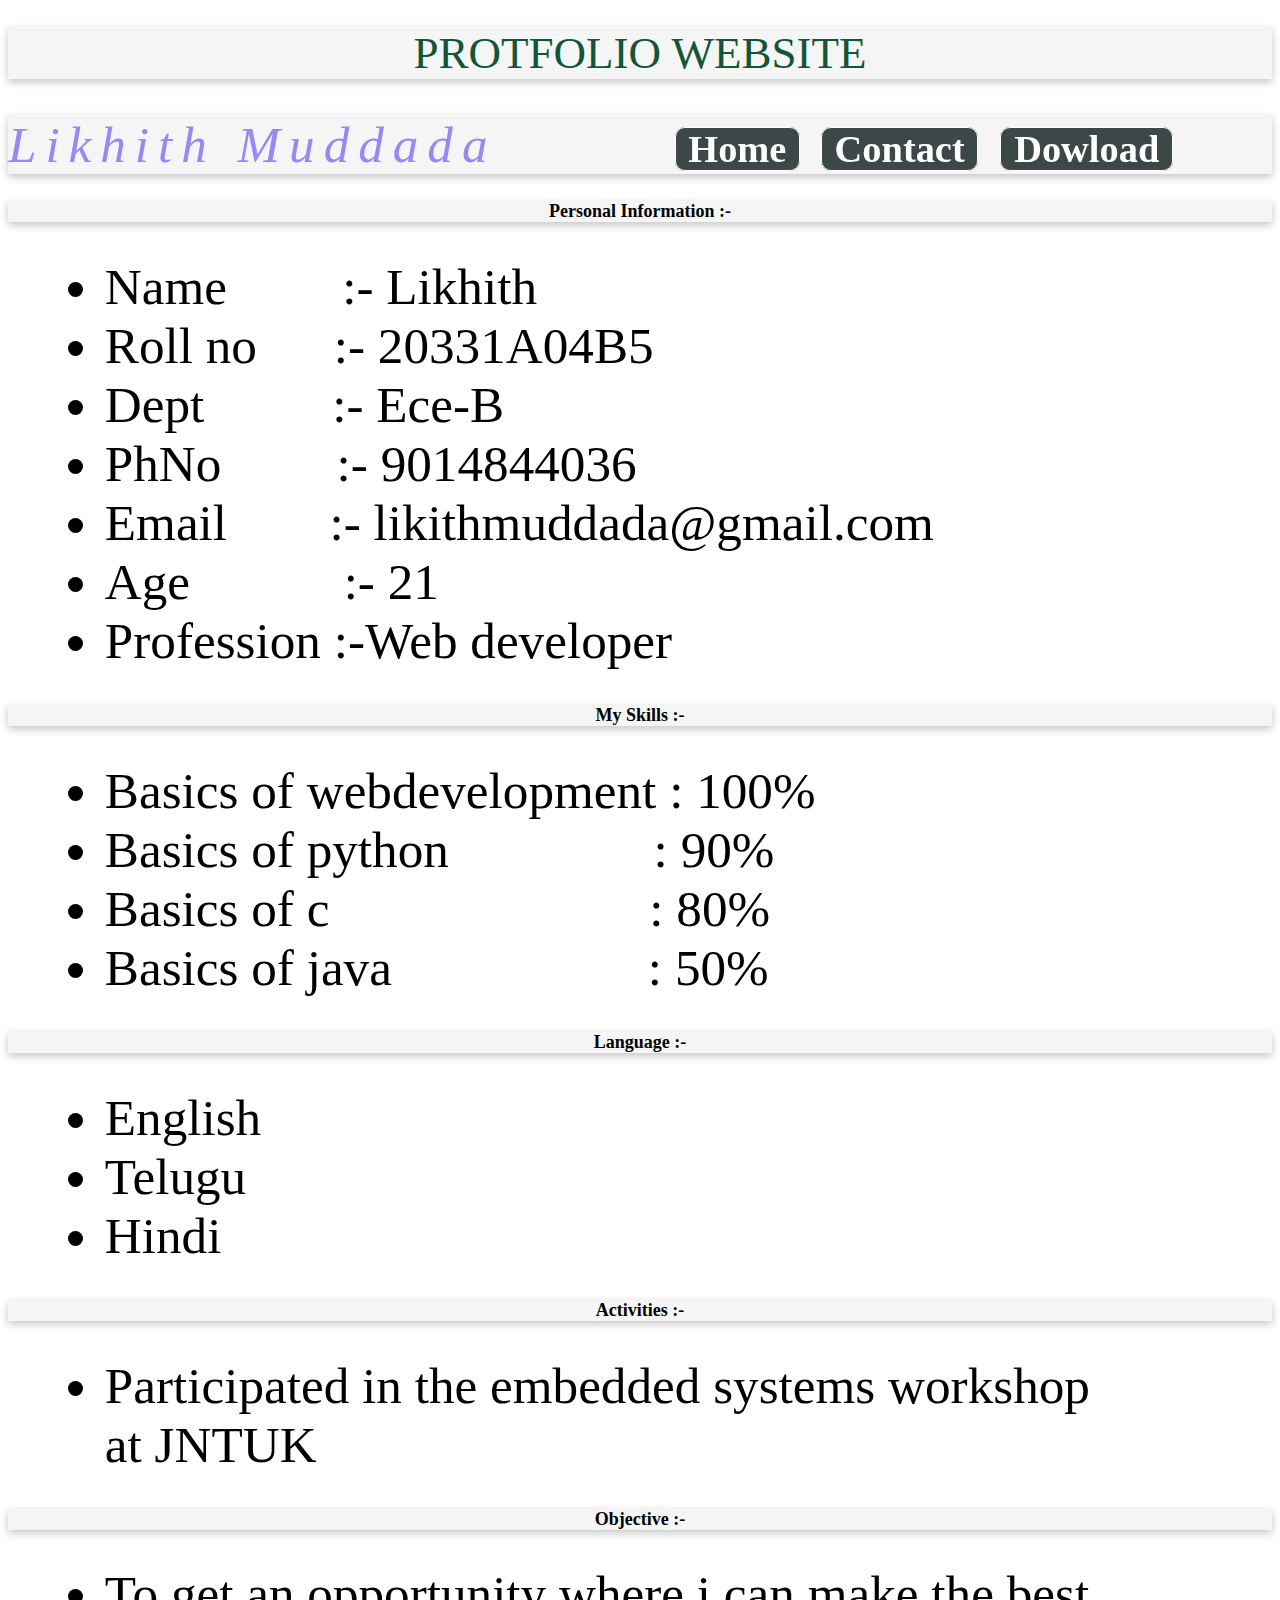
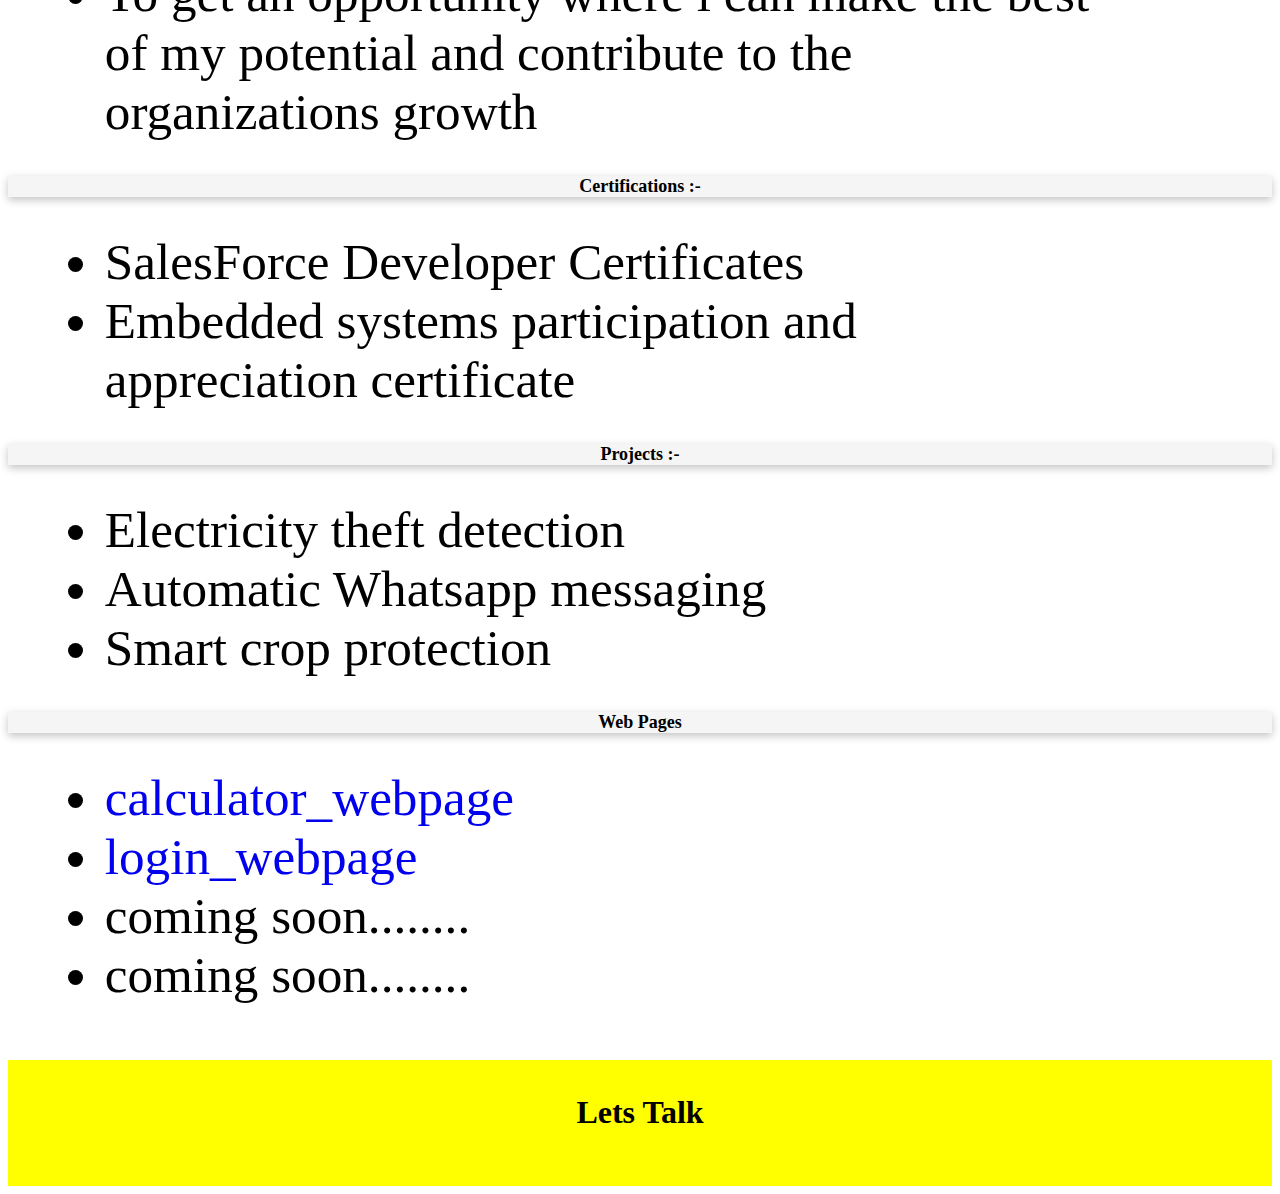
<file: index.html>
<!DOCTYPE html>
<html lang="en">
<head>
  <meta charset="UTF-8">
  <meta name="viewport" content="width=device-width, initial-scale=1.0">
  <link rel="stylesheet" href="./style.css">
<link rel="stylesheet" href="https://cdnjs.cloudflare.com/ajax/libs/font-awesome/6.4.2/css/all.min.css" integrity="sha512-z3gLpd7yknf1YoNbCzqRKc4qyor8gaKU1qmn+CShxbuBusANI9QpRohGBreCFkKxLhei6S9CQXFEbbKuqLg0DA==" crossorigin="anonymous" referrerpolicy="no-referrer" />
<title>Resume</title>
    <center><div id="h_1">PROTFOLIO WEBSITE</div></center>
      <section class="h_2" >
        <h class="name"> Likhith Muddada</h>
        <div class="h_3">
           <a href="#h_1"><h1 class="home">Home</h1></a>
           <a href="#end"><h1 class="contact">Contact</h1></a>
           <a href="./Likhith.pdf" dowload="likith_resume"><h1 class="download">Dowload</h1></a>
        </div>
      </section>

</head>
<div>
  <body style="background-color:white;" contenteditable="false">
    <h2 class="h_4">Personal Information :- </h2>
  <div id="p_i">
    <li><b>Name</b> &nbsp;&nbsp;&nbsp;&nbsp;&nbsp;&nbsp;&nbsp;&nbsp;:- Likhith</li>
    <li><b>Roll no </b> &nbsp;&nbsp;&nbsp; &nbsp;:- 20331A04B5</li>
    <li><b>Dept </b> &nbsp;&nbsp;&nbsp;&nbsp;&nbsp;&nbsp;&nbsp;&nbsp;&nbsp;:- Ece-B</li>
    <li><b>PhNo </b> &nbsp;&nbsp;&nbsp;&nbsp;&nbsp;&nbsp;&nbsp;&nbsp;:- 9014844036</li>
    <li><b>Email</b>  &nbsp;&nbsp;&nbsp;&nbsp;&nbsp;&nbsp;&nbsp;:- likithmuddada@gmail.com</li>
    <li><b>Age </b> &nbsp;&nbsp;&nbsp;&nbsp;&nbsp;&nbsp;&nbsp;&nbsp;&nbsp;&nbsp;&nbsp;:- 21</li>
   <li><b>Profession </b>:-Web developer</li>
  </div>
  <h2 class="h_4">My Skills :-</h2>
  <div class="my_sk">
  <li>Basics of webdevelopment : 100%</li>
  <li>Basics of python  &nbsp;&nbsp;&nbsp;&nbsp;&nbsp;&nbsp;&nbsp;&nbsp;&nbsp;&nbsp;&nbsp;&nbsp;&nbsp;&nbsp; : 90%</li>
  <li>Basics of c  &nbsp;&nbsp;&nbsp;&nbsp;&nbsp;&nbsp;&nbsp;&nbsp;&nbsp;&nbsp;&nbsp;&nbsp;&nbsp;&nbsp;&nbsp;&nbsp;&nbsp;&nbsp;&nbsp;&nbsp;&nbsp;&nbsp;&nbsp; : 80%</li>
  <li>Basics of java &nbsp;&nbsp;&nbsp;&nbsp;&nbsp;&nbsp;&nbsp;&nbsp;&nbsp;&nbsp;&nbsp;&nbsp;&nbsp;&nbsp;&nbsp;&nbsp;&nbsp;&nbsp;&nbsp;: 50%</li>
  </div>
  <h2 class="h_4">Language :- </h2>
  <div id="language">
  <li>English</li>
  <li>Telugu</li>
  <li>Hindi</li>
  </div>
  <h2 class="h_4">Activities :-</h2>
  <div class="activities">
    <li>Participated in the embedded systems workshop at JNTUK</li>
  </div>
  <h2 class="h_4">Objective :-</h2>
  <div class="objective" >
    <li>To get an opportunity where i can make the best of my potential and       contribute to the organizations growth</li>
  </div>

  <h2 class="h_4">Certifications :-</h2>
  <div class="certifications">
      <li>SalesForce Developer Certificates</li>
      <li>Embedded systems participation and appreciation certificate</li>
  </div>

  <h2 class="h_4">Projects :-</h2>
  <div class="projects">
     <li>Electricity theft detection</li>
    <li>Automatic Whatsapp messaging</li>
    <li>Smart crop protection</li>
  </div>
      <h2 class="h_4">Web Pages</h2>
  <div class="webpages">
    <li><a href="./calc.html" target="_blank">calculator_webpage</a></li>
    <li><a href="./login.html" target="_blank">login_webpage</a></li>
    <li>coming soon........</li>
    <li>coming soon........</li>
  </div>
</div>

<br><br>
<div id="end">
  <center><h2 style="font-size: xx-large;">Lets Talk</h2>
    <p style="font-size: 3rem; margin-left: 20px;">
      <a href="https://www.salesforce.com/trailblazer/likithmuddada" style="color: blue;" target="_blank"><i class="fa-brands fa-salesforce"></i></a>

      <a href="https://www.facebook.com/likith.muddada" style="color: blue;" target="_blank"><i class="fa-brands fa-facebook"></i></a>

      <a href="https://wa.me/qr/3L46AJ2YYKOFF1" style="color: green;" target="_blank"><i class="fa-brands fa-whatsapp"></i></a>

      <a href="https://instagram.com/likith_likhith?utm_source=qr&igshid=MzNlNGNkZWQ4Mg%3D%3D" style="color: #aa336a;"target="_blank"><i class="fa-brands fa-instagram"></i></a>

      <a href="https://www.linkedin.com/in/likith-muddada-227283218?trk=contact-info" style="color: blue;"target="_blank"><i class="fa-brands fa-linkedin"></i></a>

      <a href="https://mail.google.com/mail/u/0/#inbox" style="color: red;" target="_blank"><i class="fa-solid fa-envelope"></i></a>

    </p>
  </center>
  </p>
</div>
</body>
</html>
</file>
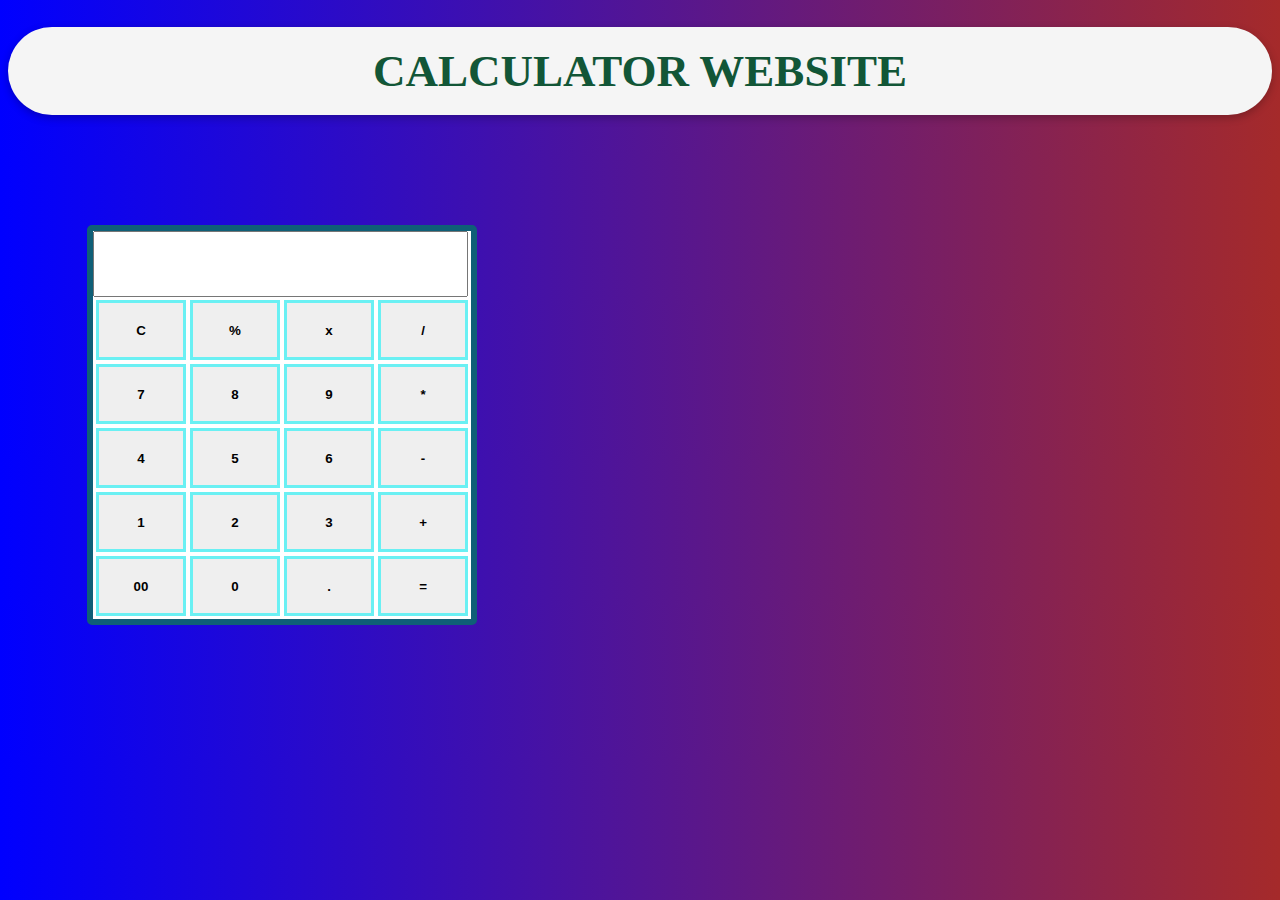
<file: calc.html>
<!DOCTYPE html>
<html lang="en">
<head>
    <meta charset="UTF-8">
    <meta name="viewport" content="width=device-width, initial-scale=1.0">
    <title>Calculator</title>
    <link rel="shortcut icon" href="./calculator.png" type="image/x-icon">
    <link rel="stylesheet" href="./calc.css">
    <script src="./calc.js"></script>
</head>
<body>
    <center><div id="h_1">CALCULATOR WEBSITE</div></center>
    <span class="cont">
        <table>
            <input type="text" id="tv">
            <tr>
                <td><input type="button" value="C" onclick="clr()"></td>
                <td><input type="button" value="%" onclick="disp('%')"></td>
                <td><input type="button" value="x" onclick="clr1()"></td>
                <td><input type="button" value="/" onclick="disp('/')"></td>
            </tr>
            <tr>
                <td><input type="button" value="7" onclick="disp('7')"></td>
                <td><input type="button" value="8" onclick="disp('8')"></td>
                <td><input type="button" value="9" onclick="disp('9')"></td>
                <td><input type="button" value="*" onclick="disp('*')"></td>
            </tr>
            <tr>
                <td><input type="button" value="4" onclick="disp('4')"></td>
                <td><input type="button" value="5" onclick="disp('5')"></td>
                <td><input type="button" value="6" onclick="disp('6')"></td>
                <td><input type="button" value="-" onclick="disp('-')"></td>
            </tr>
            <tr>
                <td><input type="button" value="1" onclick="disp('1')"></td>
                <td><input type="button" value="2" onclick="disp('2')"></td>
                <td><input type="button" value="3" onclick="disp('3')"></td>
                <td><input type="button" value="+" onclick="disp('+')"></td>
            </tr>
            <tr>
                <td><input type="button" value="00" onclick="disp('00')"></td>
                <td><input type="button" value="0" onclick="disp('0')"></td>
                <td><input type="button" value="." onclick="disp('.')"></td>
                <td><input type="button" value="=" onclick="ans()"></td>
            </tr>
        </table>
    </span>
</body>
</html>
</file>
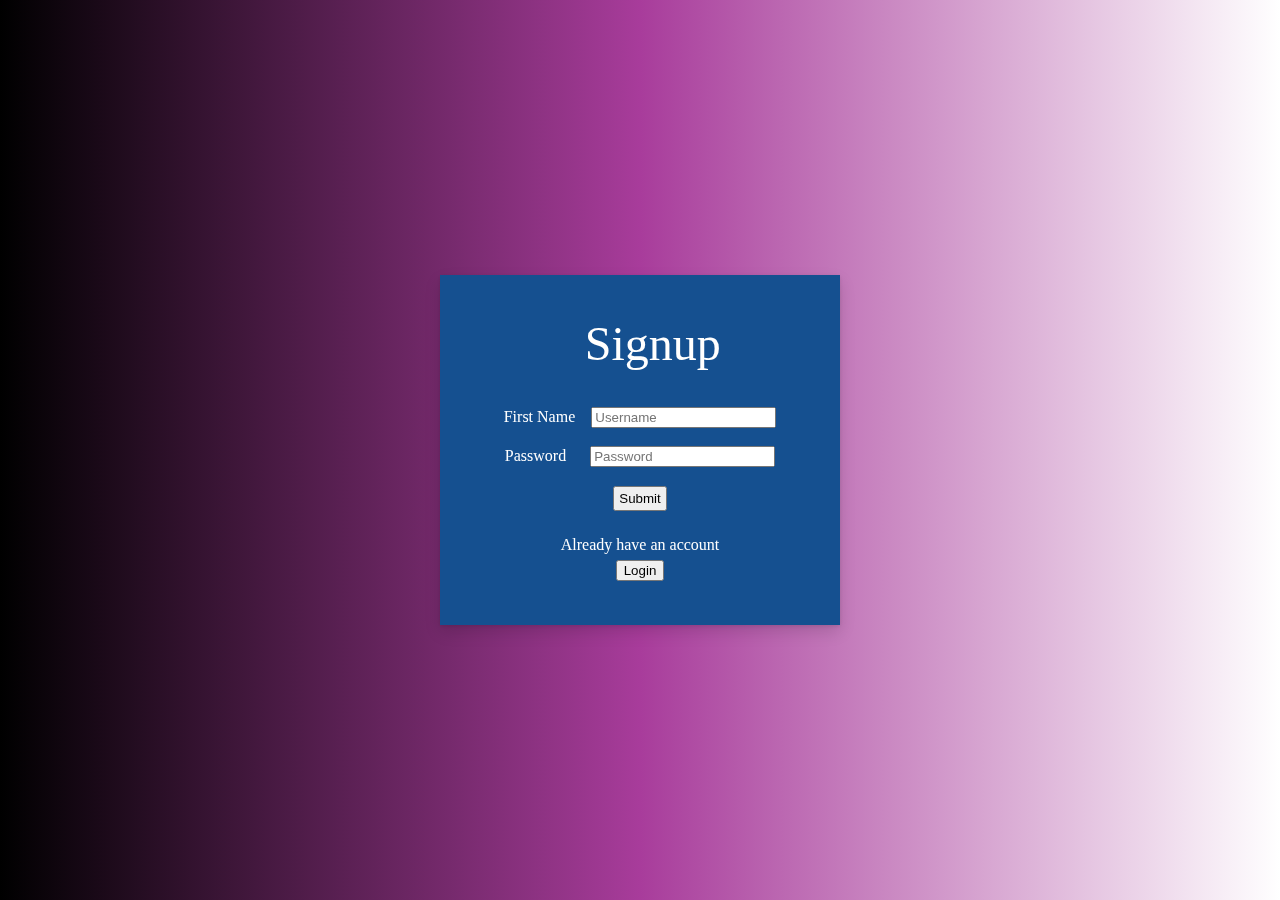
<file: login.html>
<!DOCTYPE html>
<html lang="en">
<head>
    <meta charset="UTF-8">
    <meta name="viewport" content="width=device-width, initial-scale=1.0">
    <title>Login Page</title>
    <link rel="stylesheet" href="login.css">
</head>
<body>
   <div class="container">
        <div class="card">
            <div class="front">
                <form id="signupForm"> <!-- Added an ID to the form for JavaScript -->
                    <legend>Signup</legend>
                    <label>First Name</label>&nbsp;&nbsp;&nbsp;
                    <input type="text" placeholder="Username" id="username_s" required><br><br>
                    <label>Password</label>&nbsp;&nbsp;&nbsp;&nbsp;&nbsp;
                    <input type="password" placeholder="Password"  id="password_s"required><br>
                    <button type="button" onclick="submitForm()" class="submit">Submit</button>
                </form>
                <label class="end">Already have an account</label>
                <button type="button" onclick="rotateCard()" class="login">Login</button>
            </div>
            <div class="back">
                <form>
                    <legend>Login</legend>
                    <label>Username</label>&nbsp;&nbsp;&nbsp;
                    <input type="text" placeholder="Username" id="username_l" required><br><br>
                    <label>Password</label>&nbsp;&nbsp;&nbsp;&nbsp;
                    <input type="password" placeholder="Password" id="password_l"required><br>
                    <button type="button" onclick="submitForm()" class="submit">Submit</button>
                </form>
                <label class="end">No account! Let's signup</label>
                <button type="button" onclick="rotateCard()" class="signup">Signup</button>
            </div>
        </div>
   </div>
   <script>
    function rotateCard() {
        const card = document.querySelector('.card');
        card.classList.toggle('rotate');
    }

   function submitForm() {
    event.preventDefault();

    const u_s = document.getElementById('username_s').value;
    const p_s = document.getElementById('password_s').value;
    const u_l = document.getElementById('username_l').value;
    const p_l = document.getElementById('password_l').value;

    if ((u_s === "" || p_s === "" )&&( u_l ==="" || p_l === "")) {
        alert("Please fill all the details");
    } else {
        alert('Form submitted');
    }
}

    </script>
</body>
</html>
</file>
<file: style.css>
html{
    scroll-behavior: smooth;
}
  
#h_1{
    position:sticky;
    background-color:#F5F5F5;
    font-size: 5vh;
    color:#125637;
    margin-bottom: 4vh;
    margin-top: 3vh;
    box-shadow: rgba(0, 0, 0, 0.24) 0px 3px 8px;
}
.h_2{

    position: sticky;
    top: 4vh;
    background-color: #F5F5F5;
    z-index: 5;
    box-shadow: rgba(0, 0, 0, 0.24) 0px 3px 8px;
    font-weight:500;
    margin-bottom: 3vh;
    
 
}
.h_3{
    display: inline;
}

.h_3:hover{
    cursor:pointer;
}
.h_4{
    background-color: whitesmoke; /*background-color: #B6B6B4;*/
    font-size: 2vh;
    box-shadow: rgba(0, 0, 0, 0.24) 0px 3px 8px;
    text-align: center;
    animation: anim 5s linear infinite;
}
.name{
    position: relative;
    font-family:cursive;
    font-style:italic;
    font-size:4vw;
    letter-spacing:0.7vw;
    color: #9689f5;
}
.home{
    display: inline;
    border: 0.15vw solid white;
    background-color:#3C4748;
    color: white;
    border-radius: 10px;
    margin: 0.6vw;
    padding-left: 1vw;
    padding-right: 1vw;
    font-size:3vw;
    position: relative;
    left: 13vw;
    text-decoration: none;
}
.home:hover,.contact:hover,.download:hover{
    background-color: #818181;
    color: black;

}
a:link {
    text-decoration: none;
    
}
a:hover {
    text-decoration:dashed;
}
.contact{
    display: inline;
    border: 0.15vw solid white;
    background-color:#3C4748;
    color:white;
    border-radius: 10px;
    font-size:3vw;
    position: relative;
    left: 13vw;
    margin: 0.7vw;
    padding-left: 1vw;
    padding-right: 1vw;
}
.download{
    display: inline;
    border: 0.15vw solid white;
    background-color:#3C4748;
    color: white;
    border-radius: 10px;
    font-size:3vw;
    position: relative;
    left: 13vw;
    margin: 0.7vw;
    padding-left: 1vw;
    padding-right: 1vw;
}
#p_i,.my_sk,#language,.activities,.objective,.certifications,.projects,.webpages{
    position: relative;
    left: 6vw;
    font-family: cursive;
    font-weight: 50;
    font-size: 4vw;
    display: inline-block;
    padding: 5px;
    max-width: 80%; /* Adjust the percentage as needed */
    margin: 0 auto; /* Center the box horizontally */
    padding: 20px; /* Add padding or other styling as desired */
    align-content: center;
    
}
#p_i:hover,.my_sk:hover,#language:hover,.activities:hover,.objective:hover,.certifications:hover,.projects:hover,.webpages:hover{
    cursor: pointer;
 
    color: mintcream;
    box-shadow: rgba(0, 0, 0, 0.24) 0px 3px 8px;
    animation: anim 5s linear infinite;
}
#end{
    background-color:yellow; 
    padding: 7px ;
}
@keyframes anim{
    0%{
        color:rgba(33, 11, 173, 0);
    }
    20%{
        color: rgb(56, 7, 200);
    }
    40%{
        color: rgb(251, 0, 0);
    }
    60%{
        color: rgb(39, 104, 21);
    }
    100%{
        color: rgba(33, 11, 173, 0);
    }
}
</file>
<file: calc.css>
*{
    font-weight: bolder;
}
body{
    background-image: linear-gradient(to right,blue,brown);
}
#h_1{

    position:sticky;
    background-color:#F5F5F5;
    font-size: 5vh;
    color:#125637;
    margin-bottom: 4vh;
    margin-top: 3vh;
    box-shadow: rgba(0, 0, 0, 0.24) 0px 3px 8px;
    border-radius: 4rem;
    padding: 2vh 4vh 2vh 4vh;

}

.cont{
    position: absolute;
    top: 25vh;
    left: 6.8vw;
    border: solid rgb(15, 95, 119) 0.4rem;
    border-radius: 5px;
    background-color: white;

}

input[type="button"]{
    height: 60px;
    width: 90px;
    border: solid rgb(106, 240, 243) ;

}

input[type="text"]{
    height: 60px;
    width: 367px;
    font-size: 30px;
}
input[type="button"]:hover{
    color: rgb(255, 255, 255);
    background-color: black;
    font-size: 16px;
    transition-duration:500ms;
    border-radius: 6px;
}
@media (max-width: 412px) {
    .cont {
        top: 30vh;

    }

    input[type="text"] {
        width: 82vw;
    }

    input[type="button"] {
        height: 50px;
        width: 20vw;
        font-size: 20px;
    }
}
</file>
<file: login.css>
body {
    justify-content: center;
    align-items: center;
    display: flex;
    height: 100vh;
    margin: 0;
    overflow: hidden;
    background-image:linear-gradient(to right,black,rgb(168, 60, 155), white);
}

.container {
    perspective: 1000px;
    width: 400px;
    height: 350px;
    position: relative;
}

.card {
    width: 100%;
    height: 100%;
    transform-style: preserve-3d;
    transition: transform 1.5s;
    box-shadow: 0 7px 15px 0 rgba(0, 0, 0, .13), 0 1px 4px 0 rgba(0, 0, 0, .11);
}

.card.rotate {
    transform: rotateY(540deg);


}

.front, .back {
    width: 100%;
    height: 100%;
    position: absolute;
    backface-visibility: hidden;
}

.front {
    background-color: #155090;
    color: white;
    text-align: center; /* Center text horizontally */
    display: flex;
    flex-direction: column;
    justify-content: center;
    align-items: center;
}

.back {
    background-color: #007bff;
    color: white;
    text-align: center; /* Center text horizontally */
    transform: rotateY(180deg);
    display: flex;
    flex-direction: column;
    justify-content: center;
    align-items: center;
}

legend{
    font-size: 3rem;
    font-family: Cambria, Cochin, Georgia, Times, 'Times New Roman', serif;
    position: relative;
    left: 1vw;
    bottom: 4vh;
}
.signup, .login {
    position: relative;
    top: 2rem; /* Adjust the top position as needed */

}
.submit {
    position: relative;
    left: 0; /* Reset the left position */
    top: 1rem; /* Adjust the top position as needed */
    padding: 3px 4px;
    margin: 3px;
}

/* Similarly, adjust the positions of other elements as needed */
.end {
    position: relative;
    top: 2rem; /* Adjust the top position as needed */
    padding: 3px 4px;
    margin: 3px;
}
</file>
